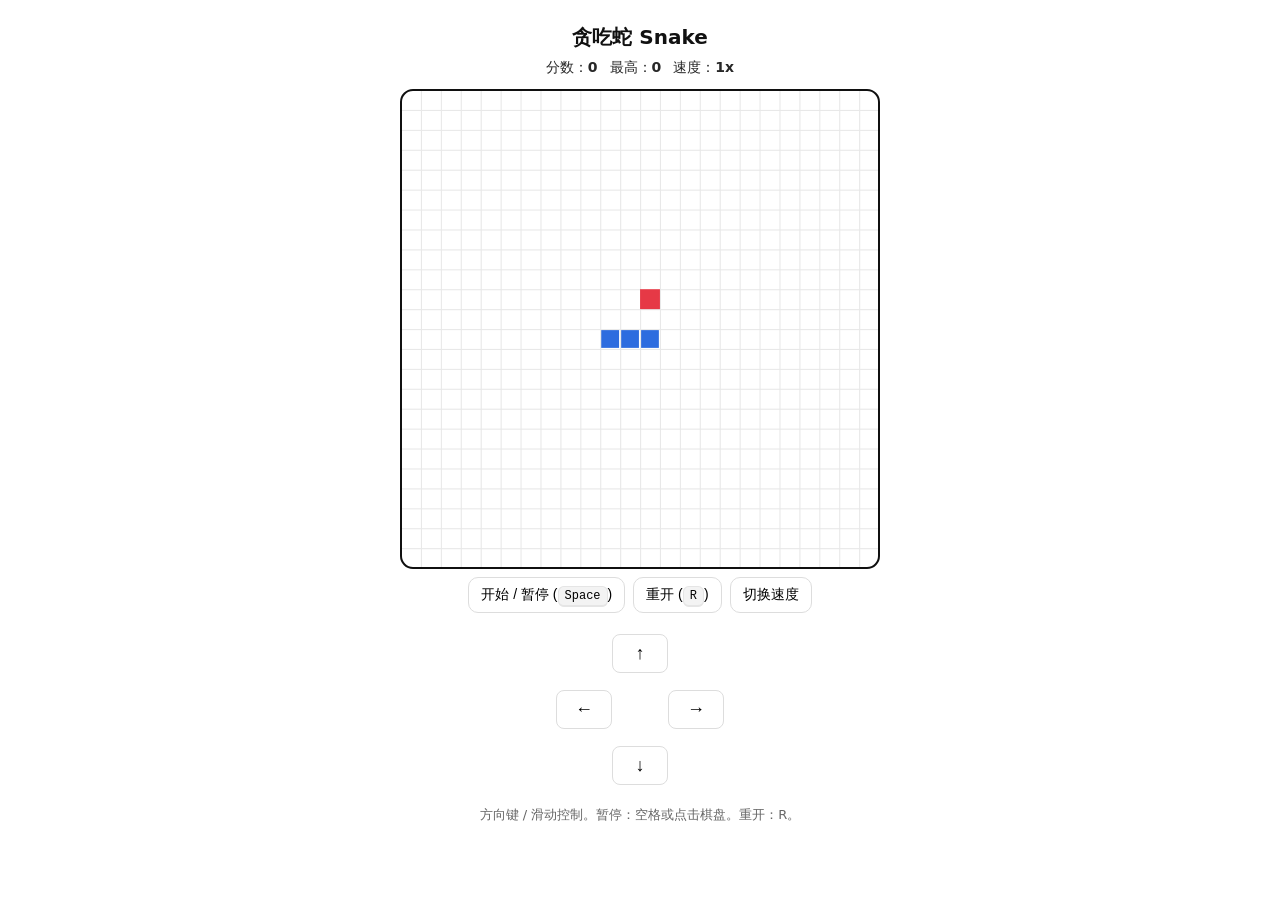
<file: static/games/snake/index.html>
<!DOCTYPE html>
<html lang="zh-CN">
<head>
  <meta charset="UTF-8" />
  <meta name="viewport" content="width=device-width, initial-scale=1" />
  <title>贪吃蛇 | Snake</title>
  <style>
    :root { --ui:#111; --bg:#ffffff; --grid:#e8e8e8; --snake:#2d6cdf; --food:#e63946; }
    *{ box-sizing:border-box; }
    html,body{ height:100%; margin:0; background:var(--bg); color:var(--ui); font-family:ui-sans-serif,system-ui,-apple-system,Segoe UI,Roboto,Noto Sans,Arial,"PingFang SC","Hiragino Sans GB","Microsoft Yahei",sans-serif; }
    .wrap{ max-width:520px; margin:24px auto; padding:0 12px 28px; }
    h1{ font-size:20px; margin:12px 0 8px; text-align:center; }
    .meta{ display:flex; justify-content:center; gap:12px; flex-wrap:wrap; align-items:center; font-size:14px; opacity:.9; }
    .meta b{ font-weight:600; }
    .board{ position:relative; aspect-ratio:1/1; width:100%; max-width:480px; margin:12px auto 8px; border:1px solid #ddd; border-radius:12px; overflow:hidden; background:#fff; touch-action:none; }
    canvas{ width:100%; height:100%; display:block; }
    .btns{ display:flex; gap:8px; flex-wrap:wrap; justify-content:center; margin-top:8px; }
    button{ cursor:pointer; border:1px solid #ddd; background:#fff; border-radius:10px; padding:8px 12px; font-size:14px; }
    button:hover{ background:#f6f6f6; }
    .kbd{ font:12px/1 ui-monospace,SFMono-Regular,Menlo,Consolas,monospace; background:#f3f3f3; border:1px solid #e5e5e5; border-bottom-width:2px; padding:2px 6px; border-radius:6px; }
    .hint{ font-size:13px; color:#666; text-align:center; }
    .controls{ display:flex; justify-content:center; flex-wrap:wrap; gap:6px; margin-top:12px; }
    .dpad{ display:grid; grid-template-columns:56px 56px 56px; grid-template-rows:56px 56px 56px; justify-content:center; align-items:center; }
    .dpad button{ border-radius:8px; font-size:18px; }
    .dpad .up{ grid-column:2; grid-row:1; }
    .dpad .left{ grid-column:1; grid-row:2; }
    .dpad .right{ grid-column:3; grid-row:2; }
    .dpad .down{ grid-column:2; grid-row:3; }
  </style>
</head>
<body>
  <div class="wrap">
    <h1>贪吃蛇 Snake</h1>
    <div class="meta">
      <div>分数：<b id="score">0</b></div>
      <div>最高：<b id="hiscore">0</b></div>
      <div>速度：<b id="speed">1x</b></div>
    </div>
    <div class="board" tabindex="0" id="board" aria-label="Snake game board (focus to play)">
      <canvas id="c"></canvas>
    </div>
    <div class="btns">
      <button id="btn-start">开始 / 暂停 (<span class="kbd">Space</span>)</button>
      <button id="btn-restart">重开 (<span class="kbd">R</span>)</button>
      <button id="btn-speed">切换速度</button>
    </div>
    <div class="controls">
      <div class="dpad">
        <button type="button" class="up" aria-label="Up">↑</button>
        <button type="button" class="left" aria-label="Left">←</button>
        <button type="button" class="right" aria-label="Right">→</button>
        <button type="button" class="down" aria-label="Down">↓</button>
      </div>
    </div>
    <p class="hint">方向键 / 滑动控制。暂停：空格或点击棋盘。重开：R。</p>
  </div>

  <script>
  (function(){
    // ---- Config ----
    var GRID = 24;                 // 24x24 网格
    var SPEEDS = [8, 12, 16];      // 步/秒

    // ---- State ----
    var cellPx = 16;
    var ctx = null, cvs = null;
    var stepPerSec = SPEEDS[0];
    var lastTime = 0, acc = 0;
    var running = false;

    var DIRS = { left:[-1,0], right:[1,0], up:[0,-1], down:[0,1] };
    var dir = DIRS.right, nextDir = dir;
    var snake = [];
    var food = {x:0,y:0};
    var score = 0;
    var hiscore = Number(localStorage.getItem('snake_hiscore') || 0);

    // DOM
    function $(sel){ return document.querySelector(sel); }
    var board = $('#board');
    var scoreEl = $('#score');
    var hiscoreEl = $('#hiscore');
    var speedEl = $('#speed');

    function cssVar(name, fallback){
      var v = getComputedStyle(document.documentElement).getPropertyValue(name);
      v = v ? v.trim() : '';
      return v || fallback;
    }

    function initCanvas(){
      cvs = document.getElementById('c');
      var bw = board.clientWidth;
      var size = Math.max(Math.min(bw || 480, 480), 240); // 防止 0 宽
      cellPx = Math.max(1, Math.floor(size / GRID));
      var px = cellPx * GRID;
      cvs.width = px; cvs.height = px;
      ctx = cvs.getContext('2d');
      drawGrid();
    }

    function drawGrid(){
      if(!ctx) return;
      ctx.clearRect(0,0,cvs.width,cvs.height);
      ctx.fillStyle = '#fff';
      ctx.fillRect(0,0,cvs.width,cvs.height);
      ctx.strokeStyle = cssVar('--grid', '#e8e8e8');
      ctx.lineWidth = 1;
      ctx.beginPath();
      for(var i=1;i<GRID;i++){
        var p = i*cellPx + 0.5;
        ctx.moveTo(p,0); ctx.lineTo(p,cvs.height);
        ctx.moveTo(0,p); ctx.lineTo(cvs.width,p);
      }
      ctx.stroke();
    }

    function randCell(){ return { x: (Math.random()*GRID)|0, y: (Math.random()*GRID)|0 }; }

    function placeFood(){
      do { food = randCell(); }
      while(snake.some(function(s){ return s.x===food.x && s.y===food.y; }));
    }

    function reset(){
      dir = DIRS.right; nextDir = dir;
      var cx = (GRID/2)|0, cy = (GRID/2)|0;
      snake = [ {x:cx, y:cy}, {x:cx-1, y:cy}, {x:cx-2, y:cy} ];
      score = 0; scoreEl.textContent = String(score);
      placeFood();
      drawAll();
    }

    function drawAll(){
      drawGrid();
      if(!ctx) return;
      // 食物
      ctx.fillStyle = cssVar('--food', '#e63946');
      ctx.fillRect(food.x*cellPx, food.y*cellPx, cellPx, cellPx);
      // 蛇
      ctx.fillStyle = cssVar('--snake', '#2d6cdf');
      for(var i=0;i<snake.length;i++){
        var s = snake[i];
        ctx.fillRect(s.x*cellPx+1, s.y*cellPx+1, cellPx-2, cellPx-2);
      }
    }

    function step(){
      dir = nextDir;
      var head = { x:(snake[0].x + dir[0] + GRID) % GRID, y:(snake[0].y + dir[1] + GRID) % GRID };
      // 撞到自己
      for(var i=0;i<snake.length;i++){
        if(snake[i].x===head.x && snake[i].y===head.y){ gameOver(); return; }
      }
      snake.unshift(head);
      if(head.x===food.x && head.y===food.y){
        score++; scoreEl.textContent = String(score);
        if(score>hiscore){ hiscore = score; localStorage.setItem('snake_hiscore', String(hiscore)); }
        hiscoreEl.textContent = String(hiscore);
        placeFood();
      }else{
        snake.pop();
      }
      drawAll();
    }

    function gameOver(){
      running = false; acc = 0; lastTime = 0;
      drawAll();
      if(!ctx) return;
      ctx.fillStyle = 'rgba(0,0,0,0.55)';
      ctx.fillRect(0,0,cvs.width,cvs.height);
      ctx.fillStyle = '#fff';
      ctx.textAlign = 'center';
      ctx.textBaseline = 'middle';
      ctx.font = 'bold 28px system-ui,-apple-system,Segoe UI,Roboto,Arial';
      ctx.fillText('游戏结束', cvs.width/2, cvs.height/2 - 12);
      ctx.font = '16px system-ui,-apple-system,Segoe UI,Roboto,Arial';
      ctx.fillText('按 R 重开', cvs.width/2, cvs.height/2 + 16);
    }

    function loop(ts){
      if(!running) return;
      if(!lastTime) lastTime = ts;
      var dt = (ts - lastTime) / 1000; // 秒
      lastTime = ts;
      acc += dt;
      var stepTime = 1 / stepPerSec;
      while(acc >= stepTime){ step(); acc -= stepTime; }
      requestAnimationFrame(loop);
    }

    function startPause(){ running = !running; if(running){ lastTime = 0; requestAnimationFrame(loop); } }
    function restart(){ reset(); running = true; lastTime = 0; acc = 0; requestAnimationFrame(loop); }
    function changeSpeed(){ var idx = (SPEEDS.indexOf(stepPerSec)+1) % SPEEDS.length; stepPerSec = SPEEDS[idx]; speedEl.textContent = String(idx+1)+'x'; }

    function onKey(e){
      var k = e.key.toLowerCase();
      if(k === ' ' || k === 'spacebar'){ e.preventDefault(); startPause(); return; }
      if(k === 'r'){ e.preventDefault(); restart(); return; }
      var map = { arrowleft:DIRS.left, a:DIRS.left, arrowright:DIRS.right, d:DIRS.right, arrowup:DIRS.up, w:DIRS.up, arrowdown:DIRS.down, s:DIRS.down };
      if(map[k]){
        var nd = map[k];
        if(snake.length > 1 && (nd[0] === -dir[0] && nd[1] === -dir[1])) return;
        nextDir = nd;
      }
    }

    function bindSwipe(el){
      var sx=0, sy=0, dx=0, dy=0, active=false;
      el.addEventListener('touchstart', function(e){ var t=e.touches[0]; sx=t.clientX; sy=t.clientY; active=true; }, {passive:true});
      el.addEventListener('touchmove', function(e){ if(!active) return; var t=e.touches[0]; dx=t.clientX-sx; dy=t.clientY-sy; }, {passive:true});
      el.addEventListener('touchend', function(){ if(!active) return; active=false; if(Math.abs(dx)+Math.abs(dy)<20) return; var horiz=Math.abs(dx)>Math.abs(dy); var nd=horiz?(dx>0?DIRS.right:DIRS.left):(dy>0?DIRS.down:DIRS.up); if(snake.length>1 && (nd[0]===-dir[0] && nd[1]===-dir[1])) return; nextDir=nd; dx=dy=0; if(!running) startPause(); });
    }

    // Event bindings
    window.addEventListener('resize', function(){ initCanvas(); drawAll(); });
    document.addEventListener('keydown', onKey);
    document.getElementById('btn-start').addEventListener('click', startPause);
    document.getElementById('btn-restart').addEventListener('click', restart);
    document.getElementById('btn-speed').addEventListener('click', changeSpeed);
    bindSwipe(board);
    // 点击棋盘开始/暂停
    board.addEventListener('click', function(){ startPause(); });
    // 触控方向键
    document.querySelector('.dpad .up').addEventListener('click', function(){ if(dir!==DIRS.down) nextDir=DIRS.up; if(!running) startPause(); });
    document.querySelector('.dpad .down').addEventListener('click', function(){ if(dir!==DIRS.up) nextDir=DIRS.down; if(!running) startPause(); });
    document.querySelector('.dpad .left').addEventListener('click', function(){ if(dir!==DIRS.right) nextDir=DIRS.left; if(!running) startPause(); });
    document.querySelector('.dpad .right').addEventListener('click', function(){ if(dir!==DIRS.left) nextDir=DIRS.right; if(!running) startPause(); });

    // Init
    hiscoreEl.textContent = String(hiscore);
    initCanvas();
    reset();
    setTimeout(function(){ board.focus(); }, 200);
  })();
  </script>
</body>
</html>
</file>
